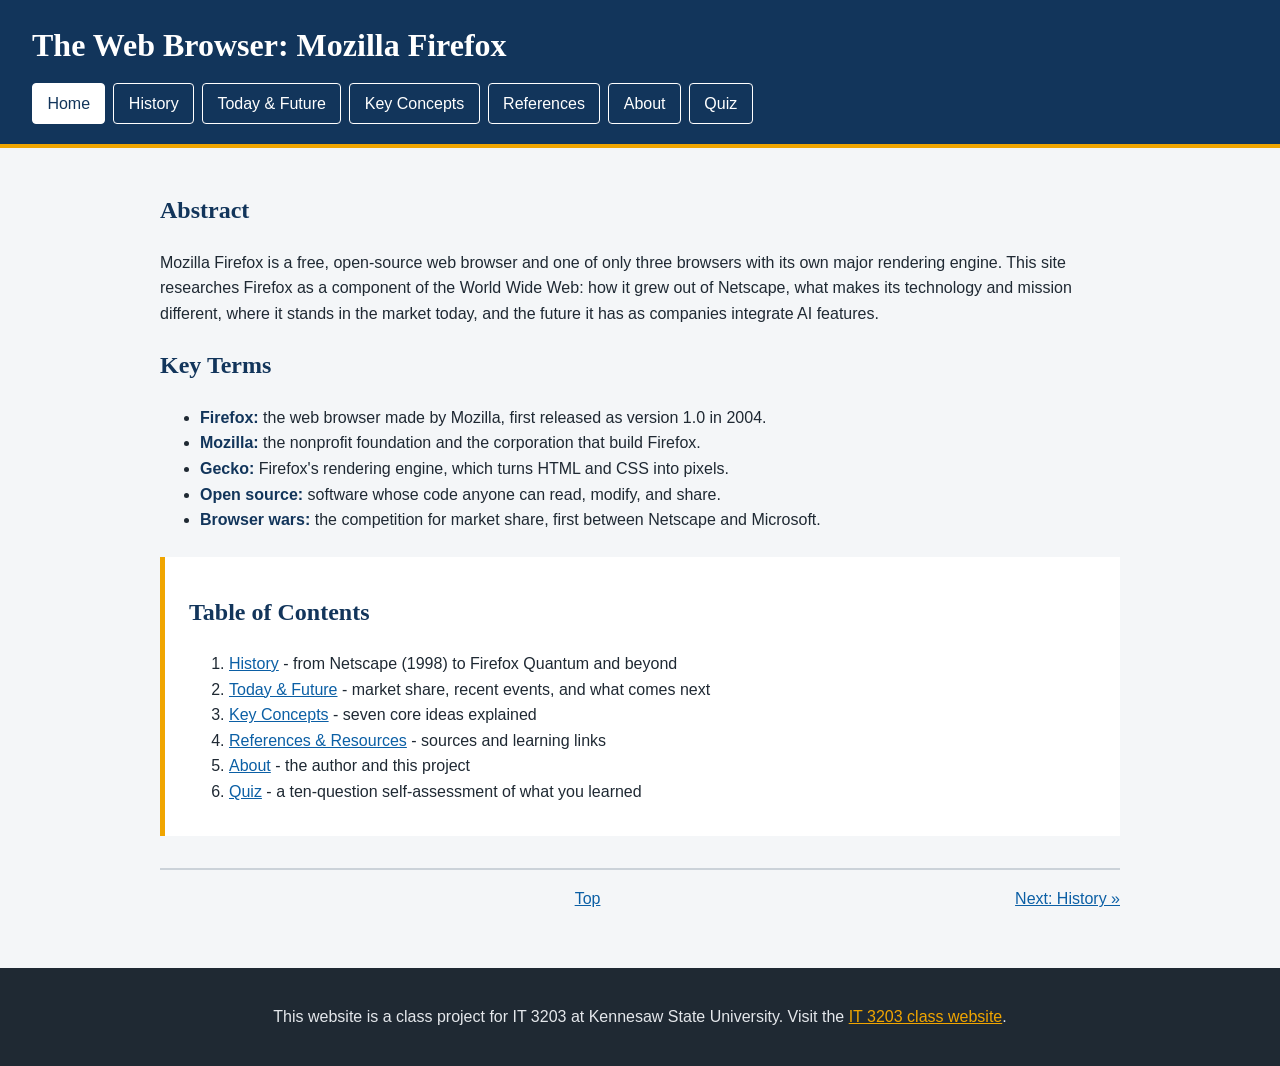
<file: index.html>
<!DOCTYPE html>
<html lang="en">
<head>
  <meta charset="utf-8">
  <meta name="viewport" content="width=device-width, initial-scale=1">
  <title>Home | The Web Browser</title>
  <!-- Single shared stylesheet for every page -->
  <link rel="stylesheet" href="css/style.css">
</head>
<body>
  <!-- Header and main menu: identical on every page -->
  <header id="site-header">
    <h1>The Web Browser: Mozilla Firefox</h1>
    <nav class="site-nav" aria-label="Main menu">
      <a href="index.html" class="current" aria-current="page">Home</a>
      <a href="history.html">History</a>
      <a href="current-and-future.html">Today &amp; Future</a>
      <a href="key-concepts.html">Key Concepts</a>
      <a href="references.html">References</a>
      <a href="about.html">About</a>
      <a href="quiz.html">Quiz</a>
    </nav>
  </header>
  <!-- Brief introduction to the topic, the key terms used, and the table of contents -->
  <main class="content">
    <h2>Abstract</h2>
    <p>Mozilla Firefox is a free, open-source web browser and one of only three browsers
    with its own major rendering engine. This site researches Firefox as a component of
    the World Wide Web: how it grew out of Netscape, what makes its technology and
    mission different, where it stands in the market today, and the future it has as companies integrate AI features.</p>

    <h2>Key Terms</h2>
    <ul>
      <li><span class="term">Firefox:</span> the web browser made by Mozilla, first released as version 1.0 in 2004.</li>
      <li><span class="term">Mozilla:</span> the nonprofit foundation and the corporation that build Firefox.</li>
      <li><span class="term">Gecko:</span> Firefox's rendering engine, which turns HTML and CSS into pixels.</li>
      <li><span class="term">Open source:</span> software whose code anyone can read, modify, and share.</li>
      <li><span class="term">Browser wars:</span> the competition for market share, first between Netscape and Microsoft.</li>
    </ul>

    <!-- Table of contents linking to every other page -->
    <section id="toc">
      <h2>Table of Contents</h2>
      <ol>
        <li><a href="history.html">History</a> - from Netscape (1998) to Firefox Quantum and beyond</li>
        <li><a href="current-and-future.html">Today &amp; Future</a> - market share, recent events, and what comes next</li>
        <li><a href="key-concepts.html">Key Concepts</a> - seven core ideas explained</li>
        <li><a href="references.html">References &amp; Resources</a> - sources and learning links</li>
        <li><a href="about.html">About</a> - the author and this project</li>
        <li><a href="quiz.html">Quiz</a> - a ten-question self-assessment of what you learned</li>
      </ol>
    </section>
    <!-- Previous / Top / Next links -->
    <nav class="page-nav" aria-label="Page navigation">
      <span></span>
      <a href="#site-header">Top</a>
      <a href="history.html">Next: History &raquo;</a>
    </nav>
  </main>

  <!-- Footer: class project note and link -->
  <footer id="site-footer">
    <p>This website is a class project for IT 3203 at Kennesaw State University.
    Visit the <a href="https://ksuweb.github.io/IT3203/">IT 3203 class website</a>.</p>
  </footer>
</body>
</html>
</file>
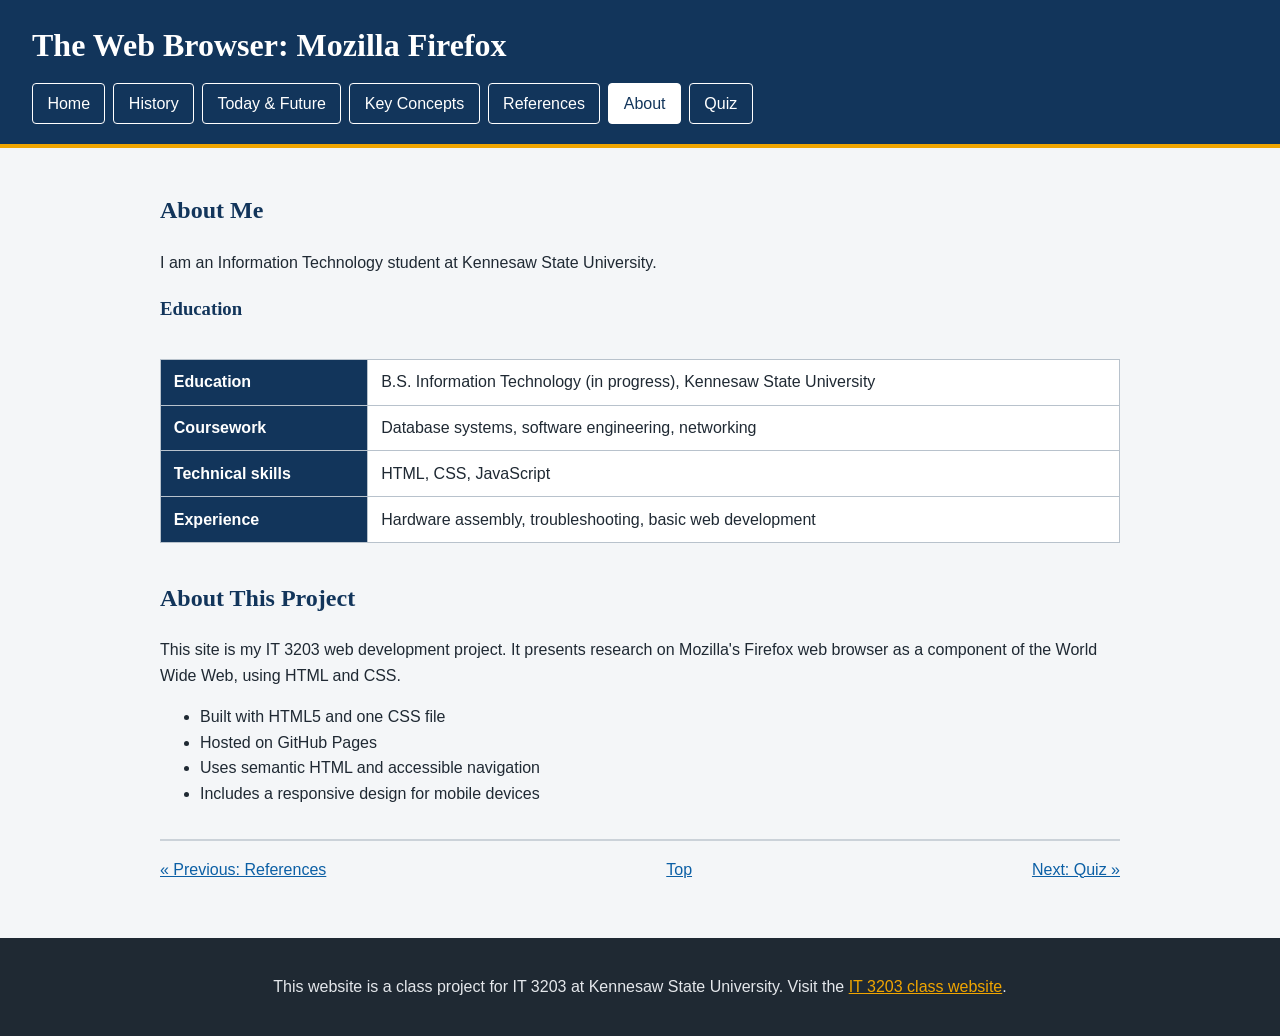
<file: about.html>
<!DOCTYPE html>
<html lang="en">
<head>
  <meta charset="utf-8">
  <meta name="viewport" content="width=device-width, initial-scale=1">
  <title>About | The Web Browser</title>
  <!-- Single shared stylesheet for every page -->
  <link rel="stylesheet" href="css/style.css">
</head>
<body>
  <!-- Header and main menu: identical on every page for page consistency -->
  <header id="site-header">
    <h1>The Web Browser: Mozilla Firefox</h1>
    <nav class="site-nav" aria-label="Main menu">
      <a href="index.html">Home</a>
      <a href="history.html">History</a>
      <a href="current-and-future.html">Today &amp; Future</a>
      <a href="key-concepts.html">Key Concepts</a>
      <a href="references.html">References</a>
      <a href="about.html" class="current" aria-current="page">About</a>
      <a href="quiz.html">Quiz</a>
    </nav>
  </header>
  <!-- Introducing myself and my education -->
  <main class="content">
    <h2>About Me</h2>
    <p>I am an Information Technology student at Kennesaw State University.</p>

    <h3>Education</h3>
    <div class="table-wrap">
    <table>
      <tbody>
        <tr><th scope="row">Education</th><td>B.S. Information Technology (in progress), Kennesaw State University</td></tr>
        <tr><th scope="row">Coursework</th><td>Database systems, software engineering, networking</td></tr>
        <tr><th scope="row">Technical skills</th><td>HTML, CSS, JavaScript</td></tr>
        <tr><th scope="row">Experience</th><td>Hardware assembly, troubleshooting, basic web development</td></tr>
      </tbody>
    </table>
    </div>
    <!-- Project Information -->
    <h2>About This Project</h2>
    <p>This site is my IT 3203 web development project. It presents research on Mozilla's
    Firefox web browser as a component of the World Wide Web, using HTML and CSS.</p>
    <ul>
      <li>Built with HTML5 and one CSS file</li>
      <li>Hosted on GitHub Pages</li>
      <li>Uses semantic HTML and accessible navigation</li>
      <li>Includes a responsive design for mobile devices</li>
    </ul>
    <!-- Previous / Top / Next links -->
    <nav class="page-nav" aria-label="Page navigation">
      <a href="references.html">&laquo; Previous: References</a>
      <a href="#site-header">Top</a>
      <a href="quiz.html">Next: Quiz &raquo;</a>
    </nav>
  </main>

  <!-- Footer: class project note and link -->
  <footer id="site-footer">
    <p>This website is a class project for IT 3203 at Kennesaw State University.
    Visit the <a href="https://ksuweb.github.io/IT3203/">IT 3203 class website</a>.</p>
  </footer>
</body>
</html>
</file>
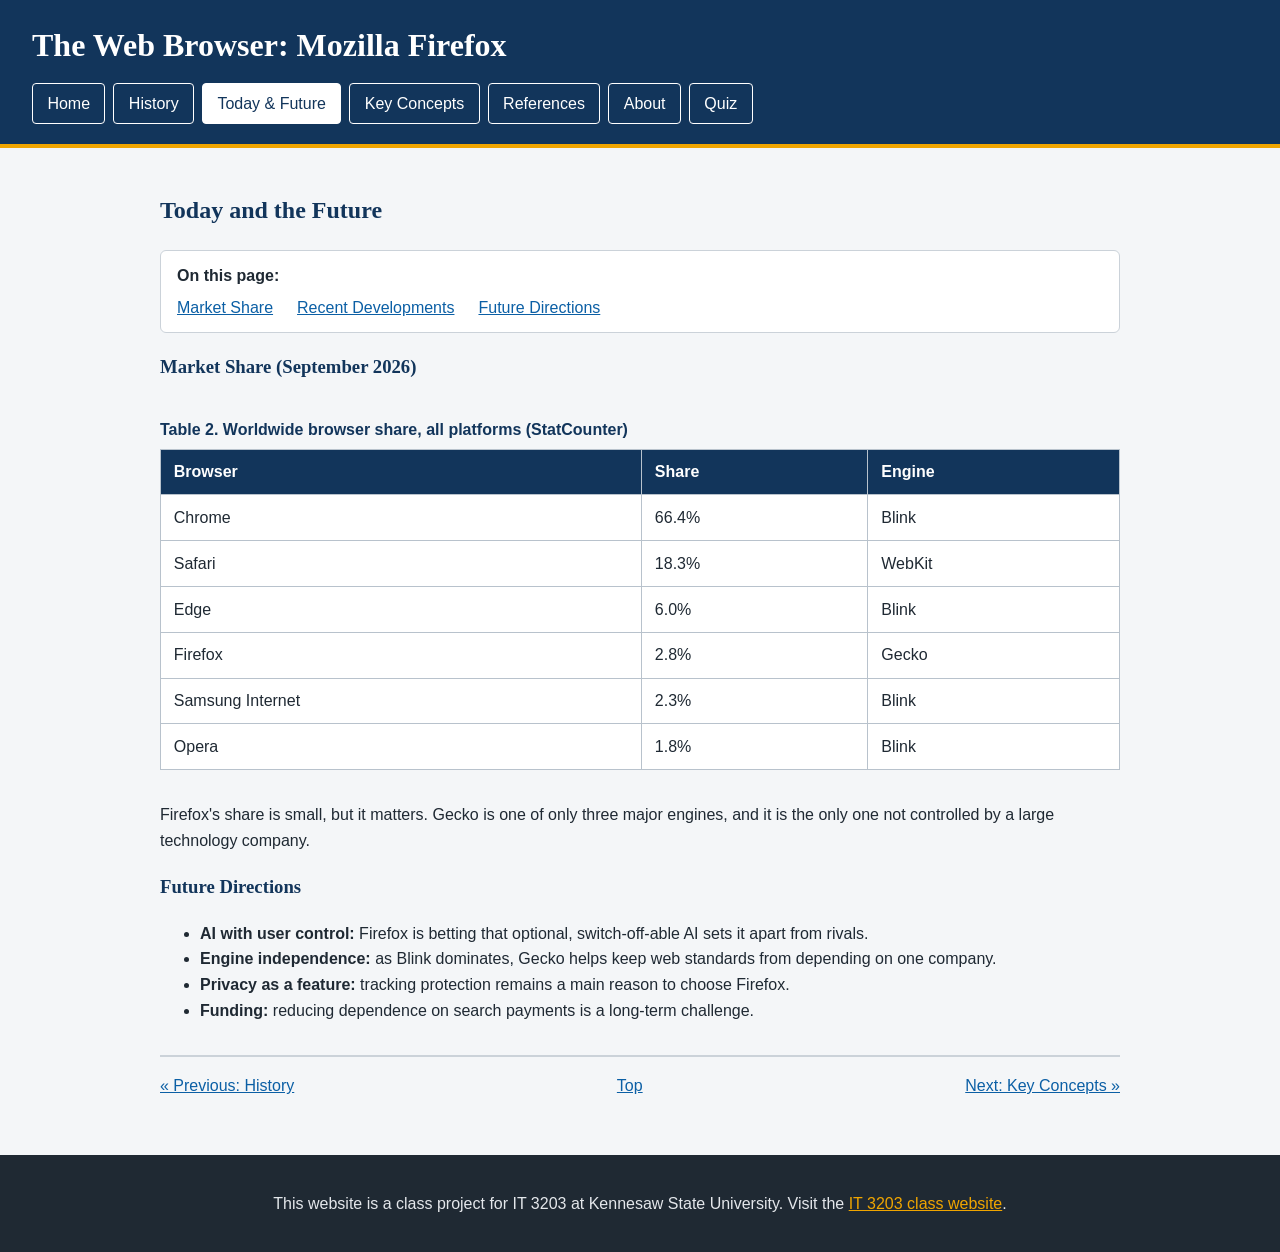
<file: current-and-future.html>
<!DOCTYPE html>
<html lang="en">
<head>
  <meta charset="utf-8">
  <meta name="viewport" content="width=device-width, initial-scale=1">
  <title>Today and Future | The Web Browser</title>
  <!-- Single shared stylesheet for every page -->
  <link rel="stylesheet" href="css/style.css">
</head>
<body>
  <!-- Header and main menu: identical on every page -->
  <header id="site-header">
    <h1>The Web Browser: Mozilla Firefox</h1>
    <nav class="site-nav" aria-label="Main menu">
      <a href="index.html">Home</a>
      <a href="history.html">History</a>
      <a href="current-and-future.html" class="current" aria-current="page">Today &amp; Future</a>
      <a href="key-concepts.html">Key Concepts</a>
      <a href="references.html">References</a>
      <a href="about.html">About</a>
      <a href="quiz.html">Quiz</a>
    </nav>
  </header>

  <main class="content">
    <h2>Today and the Future</h2>
    <nav class="on-this-page" aria-label="On this page"><strong>On this page:</strong><ul><li><a href="#share">Market Share</a></li><li><a href="#recent">Recent Developments</a></li><li><a href="#future">Future Directions</a></li></ul></nav>

    <h3 id="share">Market Share (September 2026)</h3>
    <div class="table-wrap">
    <table>
      <caption>Table 2. Worldwide browser share, all platforms (StatCounter)</caption>
      <thead>
        <tr><th>Browser</th><th>Share</th><th>Engine</th></tr>
      </thead>
      <tbody>
        <tr><td>Chrome</td><td>66.4%</td><td>Blink</td></tr>
        <tr><td>Safari</td><td>18.3%</td><td>WebKit</td></tr>
        <tr><td>Edge</td><td>6.0%</td><td>Blink</td></tr>
        <tr><td>Firefox</td><td>2.8%</td><td>Gecko</td></tr>
        <tr><td>Samsung Internet</td><td>2.3%</td><td>Blink</td></tr>
        <tr><td>Opera</td><td>1.8%</td><td>Blink</td></tr>
      </tbody>
    </table>
    </div>
    <p>Firefox's share is small, but it matters. Gecko is one of only three major engines,
    and it is the only one not controlled by a large technology company.</p>

    <h3 id="future">Future Directions</h3>
    <ul>
      <li><strong>AI with user control:</strong> Firefox is betting that optional, switch-off-able AI sets it apart from rivals.</li>
      <li><strong>Engine independence:</strong> as Blink dominates, Gecko helps keep web standards from depending on one company.</li>
      <li><strong>Privacy as a feature:</strong> tracking protection remains a main reason to choose Firefox.</li>
      <li><strong>Funding:</strong> reducing dependence on search payments is a long-term challenge.</li>
    </ul>
    <!-- Previous / Top / Next links -->
    <nav class="page-nav" aria-label="Page navigation">
      <a href="history.html">&laquo; Previous: History</a>
      <a href="#site-header">Top</a>
      <a href="key-concepts.html">Next: Key Concepts &raquo;</a>
    </nav>
  </main>

  <!-- Footer: class project note and link -->
  <footer id="site-footer">
    <p>This website is a class project for IT 3203 at Kennesaw State University.
    Visit the <a href="https://ksuweb.github.io/IT3203/">IT 3203 class website</a>.</p>
  </footer>
</body>
</html>
</file>
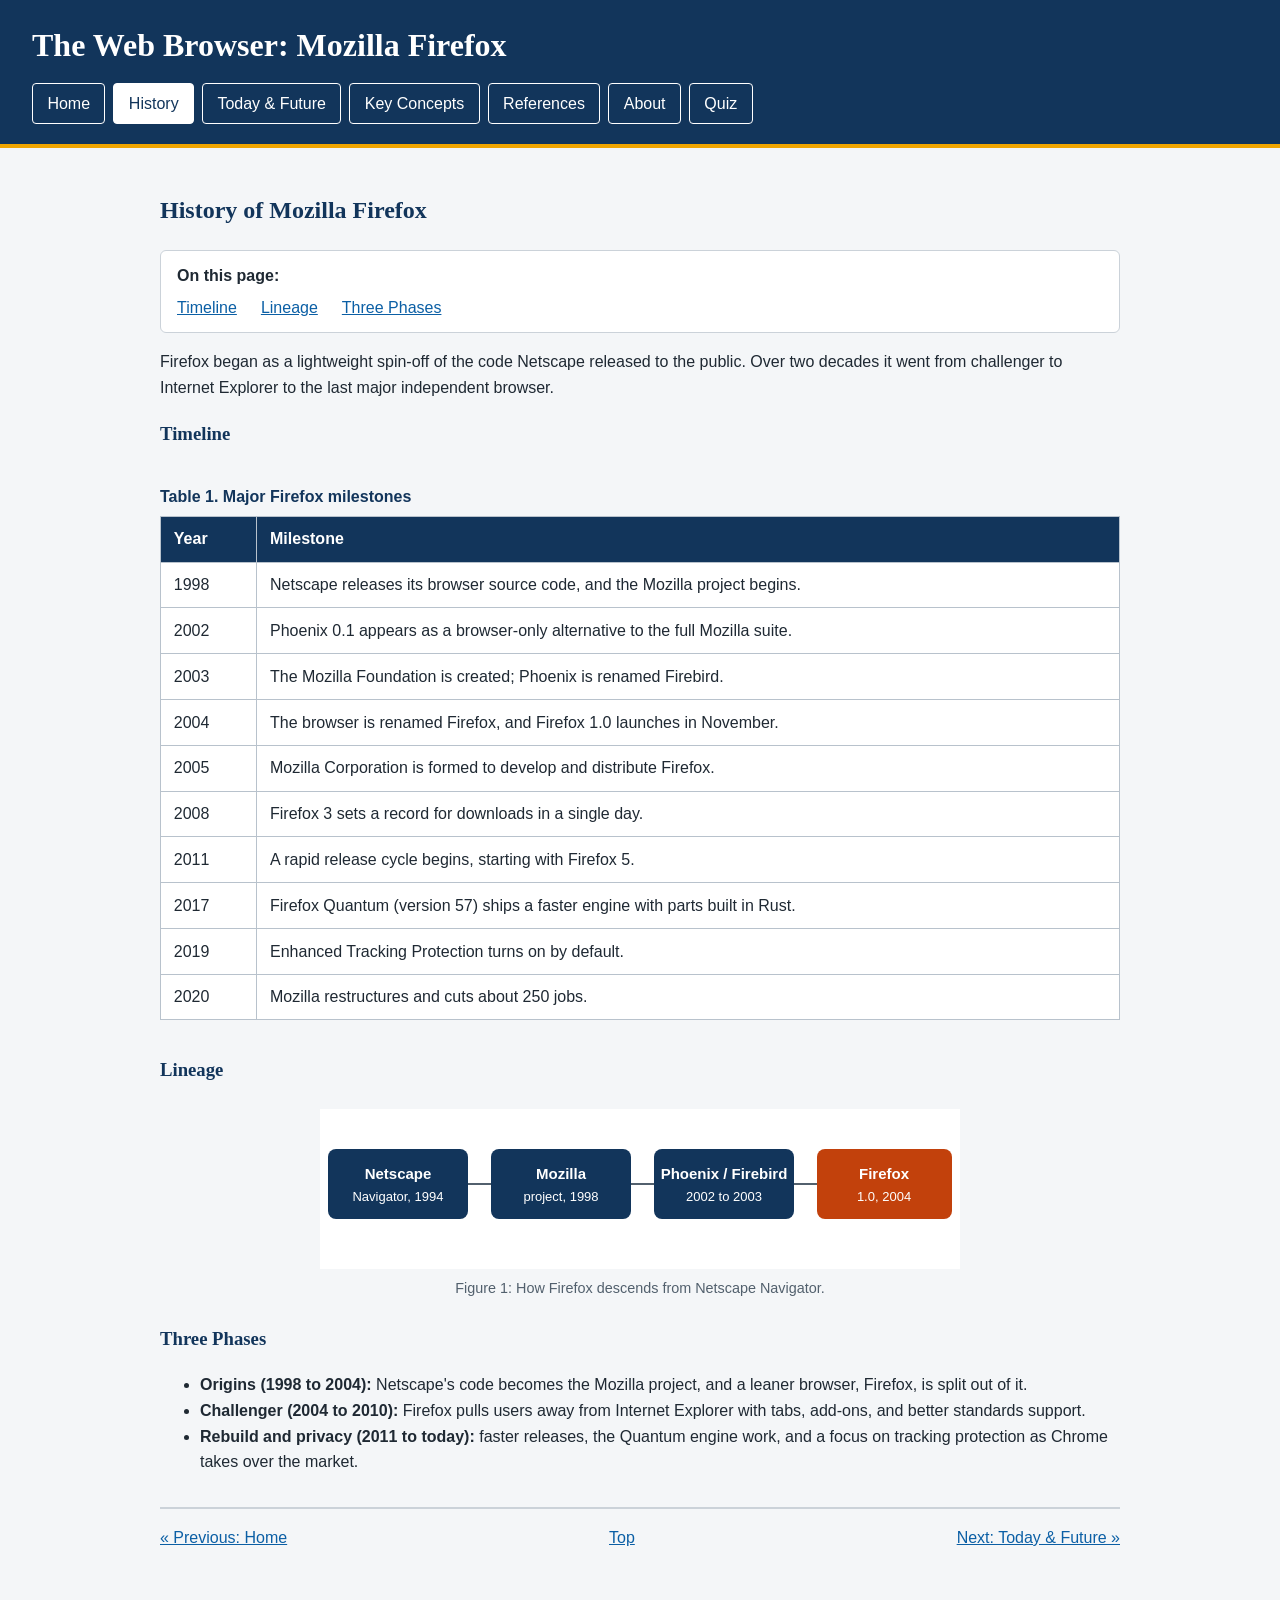
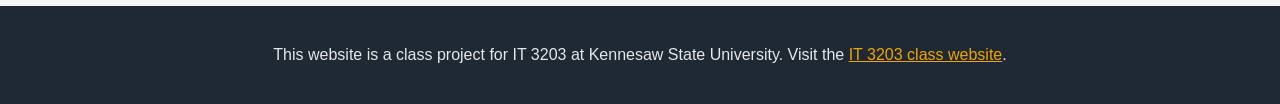
<file: history.html>
<!DOCTYPE html>
<html lang="en">
<head>
  <meta charset="utf-8">
  <meta name="viewport" content="width=device-width, initial-scale=1">
  <title>History | The Web Browser</title>
  <!-- Single shared stylesheet for every page -->
  <link rel="stylesheet" href="css/style.css">
</head>
<body>
  <!-- Header and main menu: identical on every page -->
  <header id="site-header">
    <h1>The Web Browser: Mozilla Firefox</h1>
    <nav class="site-nav" aria-label="Main menu">
      <a href="index.html">Home</a>
      <a href="history.html" class="current" aria-current="page">History</a>
      <a href="current-and-future.html">Today &amp; Future</a>
      <a href="key-concepts.html">Key Concepts</a>
      <a href="references.html">References</a>
      <a href="about.html">About</a>
      <a href="quiz.html">Quiz</a>
    </nav>
  </header>
  <!-- History of Mozilla Firefox and the various milestones over time -->
  <main class="content">
    <h2>History of Mozilla Firefox</h2>
    <nav class="on-this-page" aria-label="On this page"><strong>On this page:</strong><ul><li><a href="#timeline">Timeline</a></li><li><a href="#lineage">Lineage</a></li><li><a href="#phases">Three Phases</a></li></ul></nav>
    <p>Firefox began as a lightweight spin-off of the code Netscape released to the public.
    Over two decades it went from challenger to Internet Explorer to the last major
    independent browser.</p>

    <h3 id="timeline">Timeline</h3>
    <div class="table-wrap">
    <table>
      <caption>Table 1. Major Firefox milestones</caption>
      <thead>
        <tr><th>Year</th><th>Milestone</th></tr>
      </thead>
      <tbody>
        <tr><td>1998</td><td>Netscape releases its browser source code, and the Mozilla project begins.</td></tr>
        <tr><td>2002</td><td>Phoenix 0.1 appears as a browser-only alternative to the full Mozilla suite.</td></tr>
        <tr><td>2003</td><td>The Mozilla Foundation is created; Phoenix is renamed Firebird.</td></tr>
        <tr><td>2004</td><td>The browser is renamed Firefox, and Firefox 1.0 launches in November.</td></tr>
        <tr><td>2005</td><td>Mozilla Corporation is formed to develop and distribute Firefox.</td></tr>
        <tr><td>2008</td><td>Firefox 3 sets a record for downloads in a single day.</td></tr>
        <tr><td>2011</td><td>A rapid release cycle begins, starting with Firefox 5.</td></tr>
        <tr><td>2017</td><td>Firefox Quantum (version 57) ships a faster engine with parts built in Rust.</td></tr>
        <tr><td>2019</td><td>Enhanced Tracking Protection turns on by default.</td></tr>
        <tr><td>2020</td><td>Mozilla restructures and cuts about 250 jobs.</td></tr>
      </tbody>
    </table>
    </div>

    <h3 id="lineage">Lineage</h3>
    <figure class="figure-box">
      <img src="images/firefox-lineage.svg" alt="Diagram showing Netscape Navigator leading to the Mozilla suite, then Phoenix and Firebird, then Firefox" width="640" height="160">
      <figcaption>Figure 1: How Firefox descends from Netscape Navigator.</figcaption>
    </figure>

    <h3 id="phases">Three Phases</h3>
    <ul>
      <li><strong>Origins (1998 to 2004):</strong> Netscape's code becomes the Mozilla project, and a leaner browser, Firefox, is split out of it.</li>
      <li><strong>Challenger (2004 to 2010):</strong> Firefox pulls users away from Internet Explorer with tabs, add-ons, and better standards support.</li>
      <li><strong>Rebuild and privacy (2011 to today):</strong> faster releases, the Quantum engine work, and a focus on tracking protection as Chrome takes over the market.</li>
    </ul>
    <!-- Previous / Top / Next links -->
    <nav class="page-nav" aria-label="Page navigation">
      <a href="index.html">&laquo; Previous: Home</a>
      <a href="#site-header">Top</a>
      <a href="current-and-future.html">Next: Today &amp; Future &raquo;</a>
    </nav>
  </main>

  <!-- Footer: class project note and link -->
  <footer id="site-footer">
    <p>This website is a class project for IT 3203 at Kennesaw State University.
    Visit the <a href="https://ksuweb.github.io/IT3203/">IT 3203 class website</a>.</p>
  </footer>
</body>
</html>
</file>
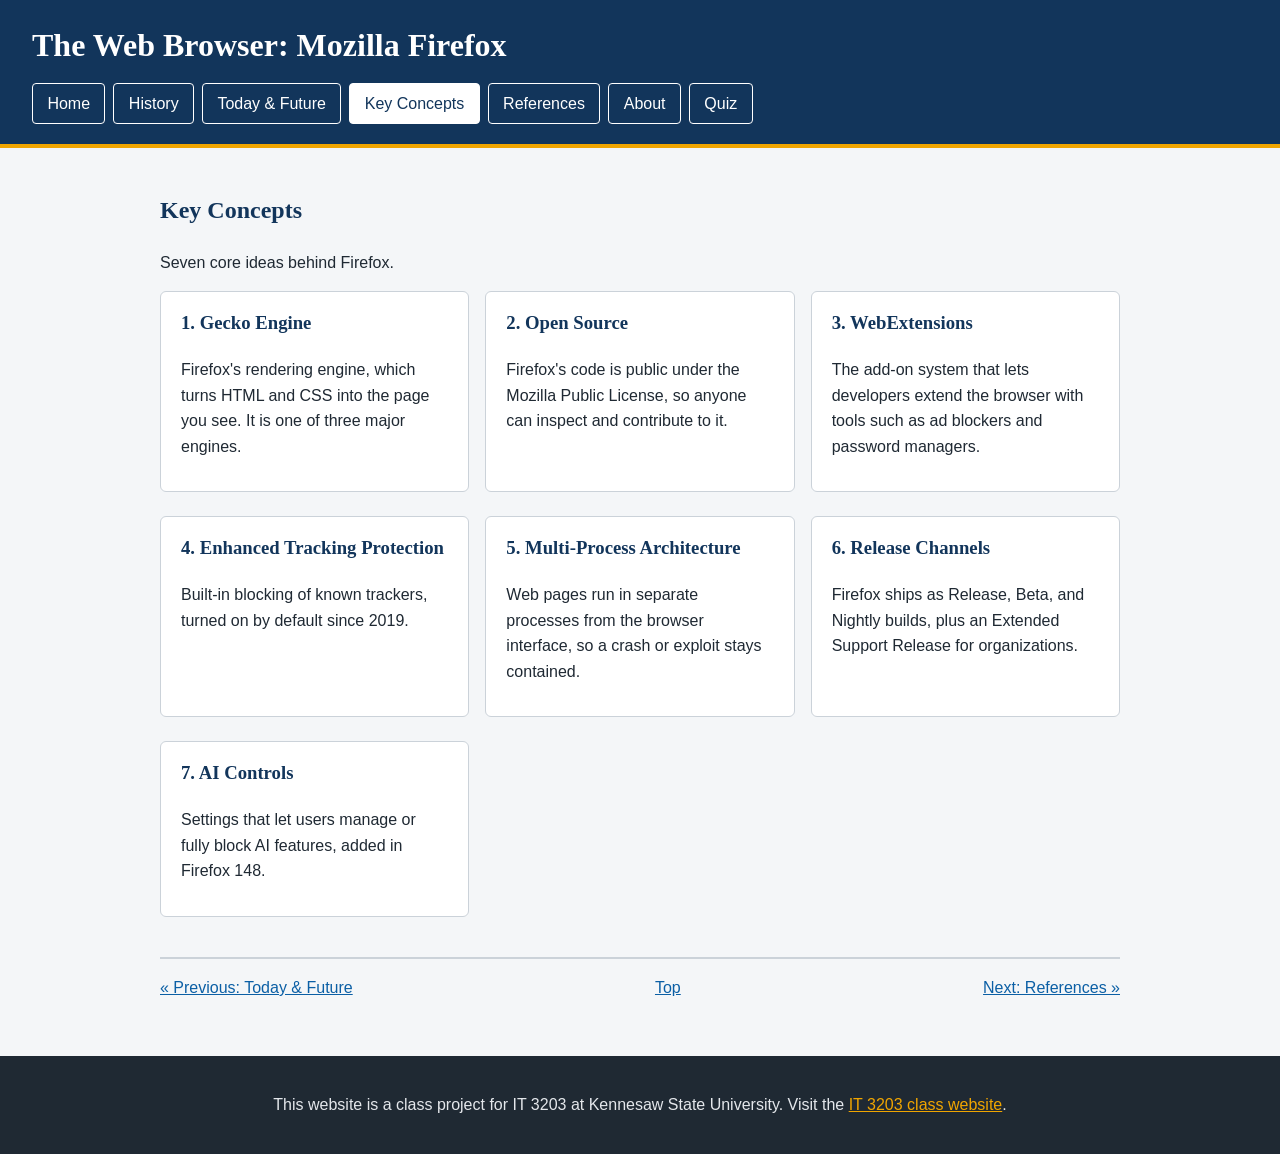
<file: key-concepts.html>
<!DOCTYPE html>
<html lang="en">
<head>
  <meta charset="utf-8">
  <meta name="viewport" content="width=device-width, initial-scale=1">
  <title>Key Concepts | The Web Browser</title>
  <!-- Single shared stylesheet for every page -->
  <link rel="stylesheet" href="css/style.css">
</head>
<body>
  <!-- Header and main menu: identical on every page -->
  <header id="site-header">
    <h1>The Web Browser: Mozilla Firefox</h1>
    <nav class="site-nav" aria-label="Main menu">
      <a href="index.html">Home</a>
      <a href="history.html">History</a>
      <a href="current-and-future.html">Today &amp; Future</a>
      <a href="key-concepts.html" class="current" aria-current="page">Key Concepts</a>
      <a href="references.html">References</a>
      <a href="about.html">About</a>
      <a href="quiz.html">Quiz</a>
    </nav>
  </header>
  <!-- Key concepts underlying Firefox and the various features implemented or improved over time -->
  <main class="content">
    <h2>Key Concepts</h2>
    <p>Seven core ideas behind Firefox.</p>

    <div class="card-grid">
      <article class="card">
        <h3>1. Gecko Engine</h3>
        <p>Firefox's rendering engine, which turns HTML and CSS into the page you see. It is one of three major engines.</p>
      </article>
      <article class="card">
        <h3>2. Open Source</h3>
        <p>Firefox's code is public under the Mozilla Public License, so anyone can inspect and contribute to it.</p>
      </article>
      <article class="card">
        <h3>3. WebExtensions</h3>
        <p>The add-on system that lets developers extend the browser with tools such as ad blockers and password managers.</p>
      </article>
      <article class="card">
        <h3>4. Enhanced Tracking Protection</h3>
        <p>Built-in blocking of known trackers, turned on by default since 2019.</p>
      </article>
      <article class="card">
        <h3>5. Multi-Process Architecture</h3>
        <p>Web pages run in separate processes from the browser interface, so a crash or exploit stays contained.</p>
      </article>
      <article class="card">
        <h3>6. Release Channels</h3>
        <p>Firefox ships as Release, Beta, and Nightly builds, plus an Extended Support Release for organizations.</p>
      </article>
      <article class="card">
        <h3>7. AI Controls</h3>
        <p>Settings that let users manage or fully block AI features, added in Firefox 148.</p>
      </article>
    </div>
    <!-- Previous / Top / Next links -->
    <nav class="page-nav" aria-label="Page navigation">
      <a href="current-and-future.html">&laquo; Previous: Today &amp; Future</a>
      <a href="#site-header">Top</a>
      <a href="references.html">Next: References &raquo;</a>
    </nav>
  </main>

  <!-- Footer: class project note and link -->
  <footer id="site-footer">
    <p>This website is a class project for IT 3203 at Kennesaw State University.
    Visit the <a href="https://ksuweb.github.io/IT3203/">IT 3203 class website</a>.</p>
  </footer>
</body>
</html>
</file>
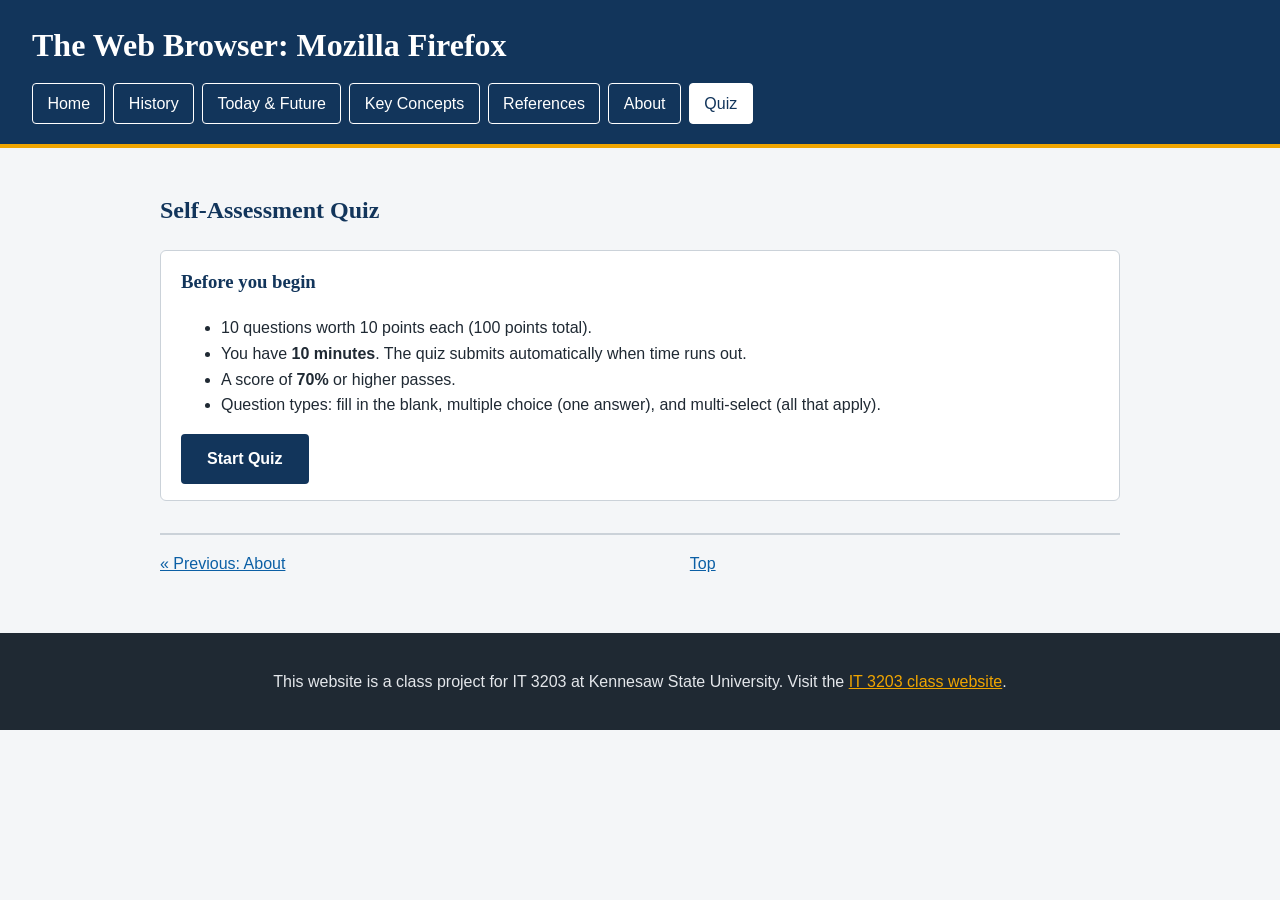
<file: quiz.html>
<!DOCTYPE html>
<html lang="en">
<head>
  <meta charset="utf-8">
  <meta name="viewport" content="width=device-width, initial-scale=1">
  <title>Quiz | The Web Browser</title>
  <!-- Single shared stylesheet for every page -->
  <link rel="stylesheet" href="css/style.css">
  <!-- Quiz logic (questions, timer, grading, results) -->
  <script src="js/quiz.js" defer></script>
</head>
<body>
  <!-- Header and main menu: identical on every page -->
  <header id="site-header">
    <h1>The Web Browser: Mozilla Firefox</h1>
    <nav class="site-nav" aria-label="Main menu">
      <a href="index.html">Home</a>
      <a href="history.html">History</a>
      <a href="current-and-future.html">Today &amp; Future</a>
      <a href="key-concepts.html">Key Concepts</a>
      <a href="references.html">References</a>
      <a href="about.html">About</a>
      <a href="quiz.html" class="current" aria-current="page">Quiz</a>
    </nav>
  </header>
  <!-- Self-assessment quiz based on the pages of this site -->
  <main class="content">
    <h2>Self-Assessment Quiz</h2>

    <!-- Start screen: rules are shown before the timer begins -->
    <section id="quiz-intro" class="card">
      <h3>Before you begin</h3>
      <ul>
        <li>10 questions worth 10 points each (100 points total).</li>
        <li>You have <strong>10 minutes</strong>. The quiz submits automatically when time runs out.</li>
        <li>A score of <strong>70%</strong> or higher passes.</li>
        <li>Question types: fill in the blank, multiple choice (one answer), and multi-select (all that apply).</li>
      </ul>
      <button type="button" id="start-btn" class="btn btn-primary">Start Quiz</button>
    </section>

    <!-- The quiz itself: questions are generated by js/quiz.js -->
    <section id="quiz-area" hidden>
      <div id="timer-bar">
        <span id="progress">Answered 0 / 10</span>
        <span>Time left: <strong id="time-left">10:00</strong></span>
      </div>
      <form id="quiz-form" novalidate>
        <div id="questions"></div>
        <button type="submit" class="btn btn-primary">Submit Quiz</button>
      </form>
    </section>

    <!-- Results: shown at the top of the page after submission -->
    <section id="results" aria-live="polite" hidden>
      <div id="summary"></div>
      <h3>Question Review</h3>
      <div id="review"></div>
      <button type="button" id="retake-btn" class="btn btn-secondary">Retake Quiz</button>
    </section>

    <!-- Previous / Top / Next links -->
    <nav class="page-nav" aria-label="Page navigation">
      <a href="about.html">&laquo; Previous: About</a>
      <a href="#site-header">Top</a>
      <span></span>
    </nav>
  </main>

  <!-- Footer: class project note and link -->
  <footer id="site-footer">
    <p>This website is a class project for IT 3203 at Kennesaw State University.
    Visit the <a href="https://ksuweb.github.io/IT3203/">IT 3203 class website</a>.</p>
  </footer>
</body>
</html>
</file>
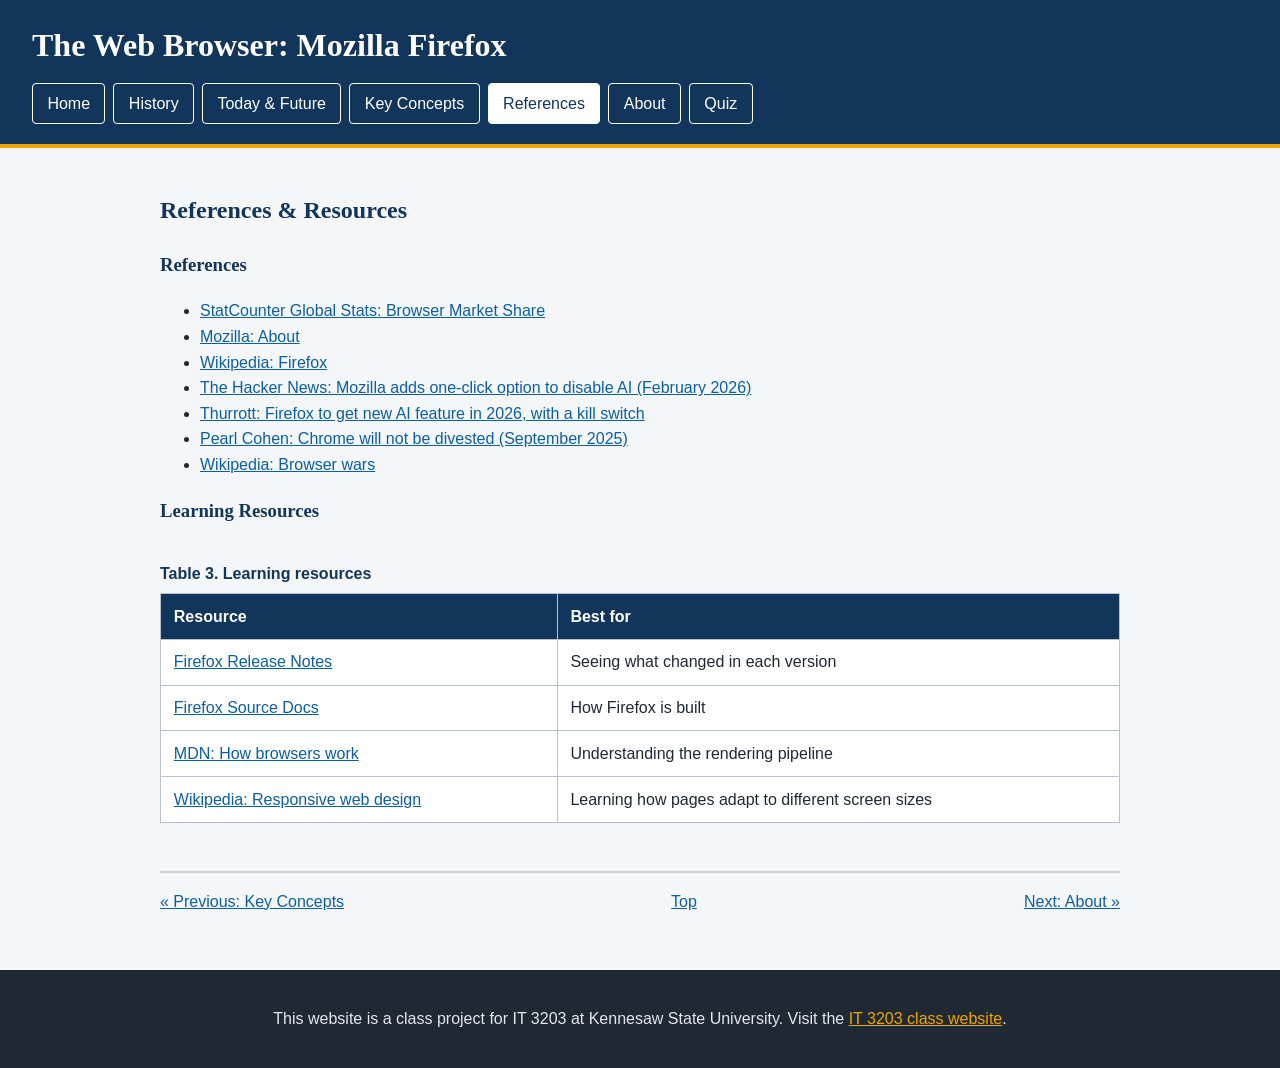
<file: references.html>
<!DOCTYPE html>
<html lang="en">
<head>
  <meta charset="utf-8">
  <meta name="viewport" content="width=device-width, initial-scale=1">
  <title>References and Resources | The Web Browser</title>
  <!-- Single shared stylesheet for every page -->
  <link rel="stylesheet" href="css/style.css">
</head>
<body>
  <!-- Header and main menu: identical on every page -->
  <header id="site-header">
    <h1>The Web Browser: Mozilla Firefox</h1>
    <nav class="site-nav" aria-label="Main menu">
      <a href="index.html">Home</a>
      <a href="history.html">History</a>
      <a href="current-and-future.html">Today &amp; Future</a>
      <a href="key-concepts.html">Key Concepts</a>
      <a href="references.html" class="current" aria-current="page">References</a>
      <a href="about.html">About</a>
      <a href="quiz.html">Quiz</a>
    </nav>
  </header>

  <main class="content">
    <h2>References &amp; Resources</h2>

    <h3>References</h3>
    <ul>
      <li><a href="https://gs.statcounter.com/browser-market-share">StatCounter Global Stats: Browser Market Share</a></li>
      <li><a href="https://www.mozilla.org/en-US/about/">Mozilla: About</a></li>
      <li><a href="https://en.wikipedia.org/wiki/Firefox">Wikipedia: Firefox</a></li>
      <li><a href="https://thehackernews.com/2026/02/mozilla-adds-one-click-option-to.html">The Hacker News: Mozilla adds one-click option to disable AI (February 2026)</a></li>
      <li><a href="https://www.thurrott.com/a-i/330971/mozilla-firefox-to-get-new-ai-feature-in-2026-with-a-kill-switch">Thurrott: Firefox to get new AI feature in 2026, with a kill switch</a></li>
      <li><a href="https://www.pearlcohen.com/?p=17411">Pearl Cohen: Chrome will not be divested (September 2025)</a></li>
      <li><a href="https://en.wikipedia.org/wiki/Browser_wars">Wikipedia: Browser wars</a></li>
    </ul>

    <h3>Learning Resources</h3>
    <div class="table-wrap">
    <table>
      <caption>Table 3. Learning resources</caption>
      <thead>
        <tr><th>Resource</th><th>Best for</th></tr>
      </thead>
      <tbody>
        <tr><td><a href="https://www.mozilla.org/en-US/firefox/notes/">Firefox Release Notes</a></td><td>Seeing what changed in each version</td></tr>
        <tr><td><a href="https://firefox-source-docs.mozilla.org/">Firefox Source Docs</a></td><td>How Firefox is built</td></tr>
        <tr><td><a href="https://developer.mozilla.org/en-US/docs/Web/Performance/How_browsers_work">MDN: How browsers work</a></td><td>Understanding the rendering pipeline</td></tr>
        <tr><td><a href="https://en.wikipedia.org/wiki/Responsive_web_design">Wikipedia: Responsive web design</a></td><td>Learning how pages adapt to different screen sizes</td></tr>
      </tbody>
    </table>
    </div>
    <!-- Previous / Top / Next links -->
    <nav class="page-nav" aria-label="Page navigation">
      <a href="key-concepts.html">&laquo; Previous: Key Concepts</a>
      <a href="#site-header">Top</a>
      <a href="about.html">Next: About &raquo;</a>
    </nav>
  </main>

  <!-- Footer: class project note and link -->
  <footer id="site-footer">
    <p>This website is a class project for IT 3203 at Kennesaw State University.
    Visit the <a href="https://ksuweb.github.io/IT3203/">IT 3203 class website</a>.</p>
  </footer>
</body>
</html>
</file>
<file: css/style.css>
/* ---- ELEMENT selectors: base typography, color, and spacing ---- */
body {
  font-family: "Segoe UI", Arial, sans-serif; /* font settings */
  line-height: 1.6;
  color: #1f2933;                              /* text color */
  background-color: #f4f6f8;                   /* background color */
  margin: 0;                                   /* margin */
}

h1, h2, h3 {
  font-family: Georgia, "Times New Roman", serif;
  color: #12355b;
}

h1 { margin-top: 0; }

a { color: #0b5fa5; }

/* Hover effect on links (required) */
a:hover {
  color: #c2410c;
  text-decoration: none;
  background-color: #fff3e8;
}

/* Table styling with borders (required) */
table {
  border-collapse: collapse;
  width: 100%;
  margin: 1rem 0;
  background-color: #ffffff;
}

th, td {
  border: 1px solid #b8c2cc;   /* border */
  padding: 0.6rem 0.8rem;      /* padding */
  text-align: left;
}

th {
  background-color: #12355b;
  color: #ffffff;
}

img {
  max-width: 100%;
  height: auto;
}

/* ---- ID selectors: unique page regions ---- */
#site-header {
  background-color: #12355b;
  color: #ffffff;
  padding: 1.25rem 2rem;
  border-bottom: 4px solid #f0a500;
}

#site-header h1 {
  color: #ffffff;
  margin: 0;
}

#toc {
  background-color: #ffffff;
  border-left: 5px solid #f0a500;
  padding: 1rem 1.5rem;
  margin: 1.5rem 0;
}

#site-footer {
  background-color: #1f2933;
  color: #e4e7eb;
  text-align: center;
  padding: 1.25rem;
  margin-top: 2rem;
}

#site-footer a { color: #f0a500; }

/* ---- CLASS selectors: reusable components ---- */

/* Main menu: FLEXBOX layout (required) */
.site-nav {
  display: flex;
  flex-wrap: wrap;
  gap: 0.5rem;
  margin-top: 0.75rem;
}

.site-nav a {
  color: #ffffff;
  padding: 0.4rem 0.9rem;
  border: 1px solid #ffffff;
  border-radius: 4px;
  text-decoration: none;
}

.site-nav a:hover {
  background-color: #f0a500;
  color: #12355b;
}

/* Highlights the page the visitor is currently on */
.site-nav a.current {
  background-color: #ffffff;
  color: #12355b;
}

.content {
  max-width: 960px;
  margin: 0 auto;
  padding: 1.5rem 2rem;
}

/* Card grid: CSS GRID layout (required) */
.card-grid {
  display: grid;
  grid-template-columns: repeat(auto-fit, minmax(250px, 1fr));
  gap: 1rem;
}

.card {
  background-color: #ffffff;
  border: 1px solid #cbd2d9;
  border-radius: 6px;
  padding: 1rem 1.25rem;
  margin-bottom: 0.5rem;
}

.card h3 { margin-top: 0; }

.term {
  font-weight: bold;
  color: #12355b;
}

.code-sample {
  background-color: #1f2933;
  color: #f5f7fa;
  padding: 1rem;
  border-radius: 6px;
  overflow-x: auto;
  font-family: Consolas, "Courier New", monospace;
}

.figure-box {
  text-align: center;
  margin: 1.5rem 0;
}

.figure-box figcaption {
  font-size: 0.9rem;
  color: #52606d;
}

/* ==========================================================
   Tutorial-style navigation and RESPONSIVE DESIGN additions
   ========================================================== */

/* Grid auto-fit never forces columns wider than a small screen */
.card-grid {
  grid-template-columns: repeat(auto-fit, minmax(min(250px, 100%), 1fr));
}

/* In-page contents list at the top of longer pages */
.on-this-page {
  background-color: #ffffff;
  border: 1px solid #cbd2d9;
  border-radius: 6px;
  padding: 0.75rem 1rem;
  margin: 1rem 0;
}

.on-this-page ul {
  display: flex;
  flex-wrap: wrap;
  gap: 0.5rem 1.5rem;
  list-style: none;
  margin: 0.4rem 0 0;
  padding: 0;
}

/* Previous / Top / Next links at the bottom of each page */
.page-nav {
  display: flex;
  justify-content: space-between;
  align-items: center;
  gap: 1rem;
  border-top: 2px solid #cbd2d9;
  margin-top: 2rem;
  padding-top: 1rem;
}

/* Wide tables scroll inside their own box instead of breaking the page */
.table-wrap {
  overflow-x: auto;
}

caption {
  text-align: left;
  font-weight: bold;
  color: #12355b;
  padding-bottom: 0.4rem;
}

/* Media query: tablets and phones (max width 700px) */
@media (max-width: 700px) {
  #site-header { padding: 1rem; }
  .content { padding: 1rem; }
  .site-nav { flex-direction: column; }
  .site-nav a { text-align: center; }
  .page-nav { flex-direction: column; text-align: center; }
  th, td { padding: 0.4rem 0.5rem; }
}


/* ==========================================================
   Milestone #2: QUIZ page (form controls, timer, results)
   ========================================================== */

/* [hidden] must win over the display rules below */
[hidden] { display: none !important; }

/* Buttons */
.btn {
  font: inherit;
  font-weight: bold;
  border: 2px solid #12355b;
  border-radius: 4px;
  padding: 0.65rem 1.5rem;
  cursor: pointer;
}
.btn-primary { background-color: #12355b; color: #ffffff; }
.btn-primary:hover { background-color: #f0a500; color: #12355b; }
.btn-secondary { background-color: #ffffff; color: #12355b; }
.btn-secondary:hover { background-color: #fff3e8; }

/* Timer bar stays visible while scrolling */
#timer-bar {
  position: sticky;
  top: 0;
  z-index: 10;
  display: flex;
  justify-content: space-between;
  align-items: center;
  background-color: #ffffff;
  border: 1px solid #cbd2d9;
  border-bottom: 4px solid #f0a500;
  border-radius: 6px;
  padding: 0.6rem 1rem;
  margin-bottom: 1rem;
}
#time-left { font-size: 1.3rem; font-variant-numeric: tabular-nums; color: #12355b; }
#time-left.low { color: #b42318; }   /* last minute warning */

/* Question blocks */
fieldset.question {
  background-color: #ffffff;
  border: 1px solid #cbd2d9;
  border-radius: 6px;
  padding: 1rem 1.25rem;
  margin: 0 0 1rem;
}
fieldset.question legend {
  font-size: 0.8rem;
  font-weight: bold;
  text-transform: uppercase;
  letter-spacing: 0.04em;
  color: #12355b;
  background-color: #e4ecf5;
  border-radius: 99px;
  padding: 0.1rem 0.7rem;
}
.question-text { font-weight: bold; margin: 0.5rem 0 0.75rem; }

/* Radio and checkbox choices are styled as clickable rows */
.choice {
  display: flex;
  align-items: center;
  gap: 0.7rem;
  border: 2px solid #cbd2d9;
  border-radius: 6px;
  padding: 0.55rem 0.9rem;
  margin-bottom: 0.5rem;
  cursor: pointer;
}
.choice:hover { border-color: #12355b; background-color: #f4f8fc; }
.choice:has(input:checked) { border-color: #12355b; background-color: #e4ecf5; }
.choice input { width: 1.1rem; height: 1.1rem; accent-color: #12355b; }

input[type="text"] {
  width: 100%;
  font: inherit;
  padding: 0.6rem 0.8rem;
  border: 2px solid #b8c2cc;
  border-radius: 6px;
}
input[type="text"]:focus {
  outline: none;
  border-color: #12355b;
  box-shadow: 0 0 0 3px rgba(240, 165, 0, 0.45);
}

/* Results: green for pass/correct, red for fail/incorrect */
#summary {
  text-align: center;
  border-radius: 6px;
  padding: 1rem;
  margin-bottom: 1.25rem;
}
#summary.pass { background-color: #e3f6ec; border: 2px solid #1e8e4f; }
#summary.fail { background-color: #fdeceb; border: 2px solid #b42318; }
.verdict { font-size: 1.8rem; font-weight: bold; }
#summary.pass .verdict { color: #1e8e4f; }
#summary.fail .verdict { color: #b42318; }
.big-score { font-size: 2.2rem; font-weight: bold; color: #12355b; }
.stats { display: flex; justify-content: center; flex-wrap: wrap; gap: 0.5rem 2rem; color: #52606d; }

.review-item {
  border-left: 6px solid;
  border-radius: 6px;
  padding: 0.75rem 1rem;
  margin-bottom: 0.75rem;
}
.review-item h4 { margin: 0 0 0.3rem; }
.review-item p { margin: 0.15rem 0; }
.review-item.correct   { border-color: #1e8e4f; background-color: #e3f6ec; }
.review-item.incorrect { border-color: #b42318; background-color: #fdeceb; }
.correct .badge   { color: #1e8e4f; }
.incorrect .badge { color: #b42318; }
.badge { font-weight: bold; white-space: nowrap; }
</file>
